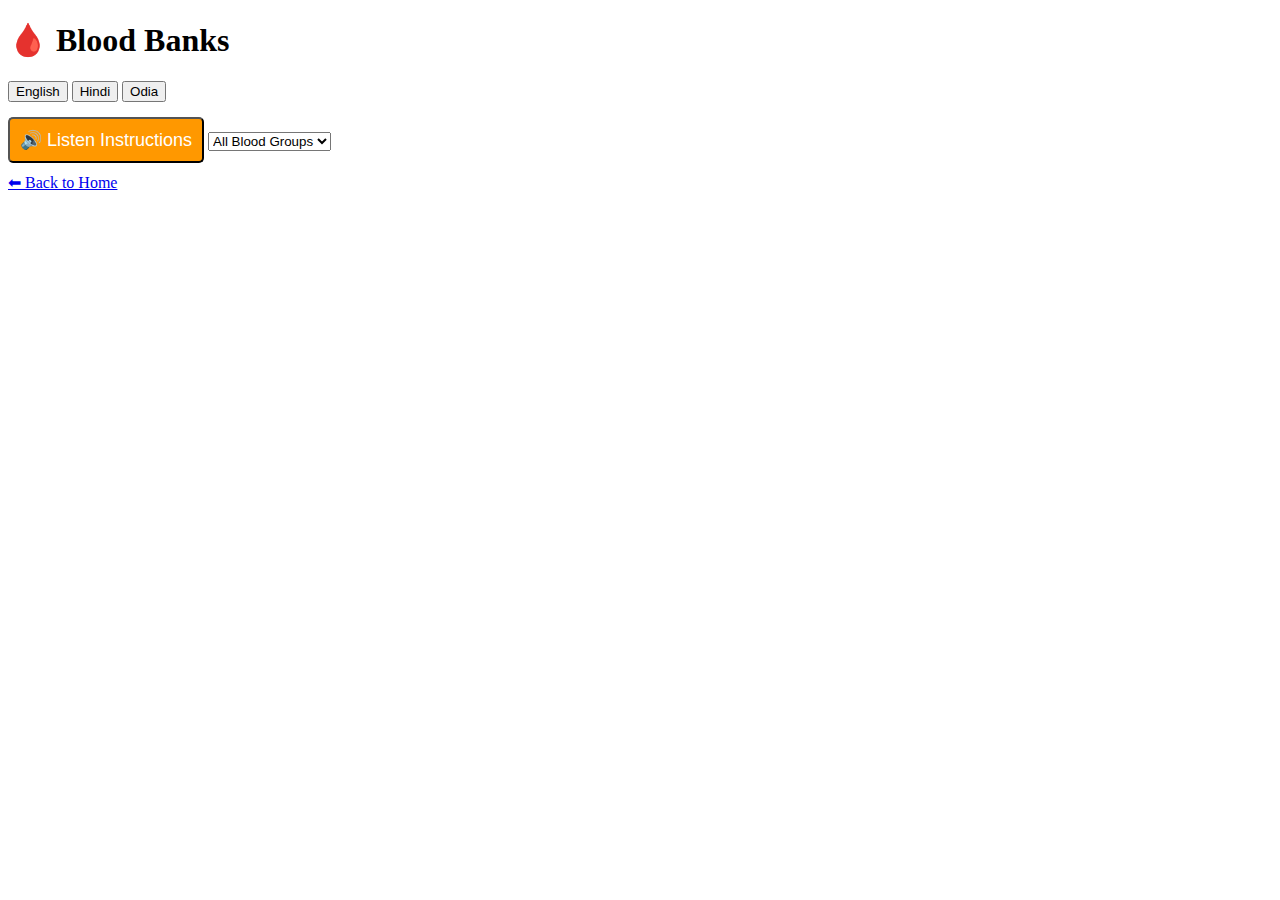
<file: blood.html>
<!DOCTYPE html>
<html>
<head>
    <link rel="manifest" href="manifest.json">
  <title>Blood Banks</title>
  <meta name="viewport" content="width=device-width, initial-scale=1.0">
  <link rel="stylesheet" href="style.css">
</head>
<body>

<div class="app">
  <h1>🩸 Blood Banks</h1>
  <!-- Language Selection -->
<div class="language-buttons" style="margin-bottom:15px;">
  <button onclick="setLanguage('en')">English</button>
  <button onclick="setLanguage('hi')">Hindi</button>
  <button onclick="setLanguage('or')">Odia</button>
</div>
  <button id="voiceBtn" 
        style="background:#ff9800;color:white;font-size:18px;padding:10px;border-radius:5px;margin-bottom:10px;">
  🔊 Listen Instructions
</button>

  <select id="groupFilter" onchange="filterBlood()">
  <option value="all">All Blood Groups</option>
  <option value="A+">A+</option>
  <option value="A-">A-</option>
  <option value="B+">B+</option>
  <option value="B-">B-</option>
  <option value="O+">O+</option>
  <option value="O-">O-</option>
  <option value="AB+">AB+</option>
  <option value="AB-">AB-</option>
</select>

  <div id="bloodList"></div>

  <a class="back" href="index.html">⬅ Back to Home</a>
</div>

<script src="script.js"></script>
<script>
if ("serviceWorker" in navigator) {
  navigator.serviceWorker.register("sw.js")
    .then(() => console.log("Service Worker Registered"))
    .catch(err => console.log("Service Worker Failed:", err));
}
</script>
</body>
</html>
</file>
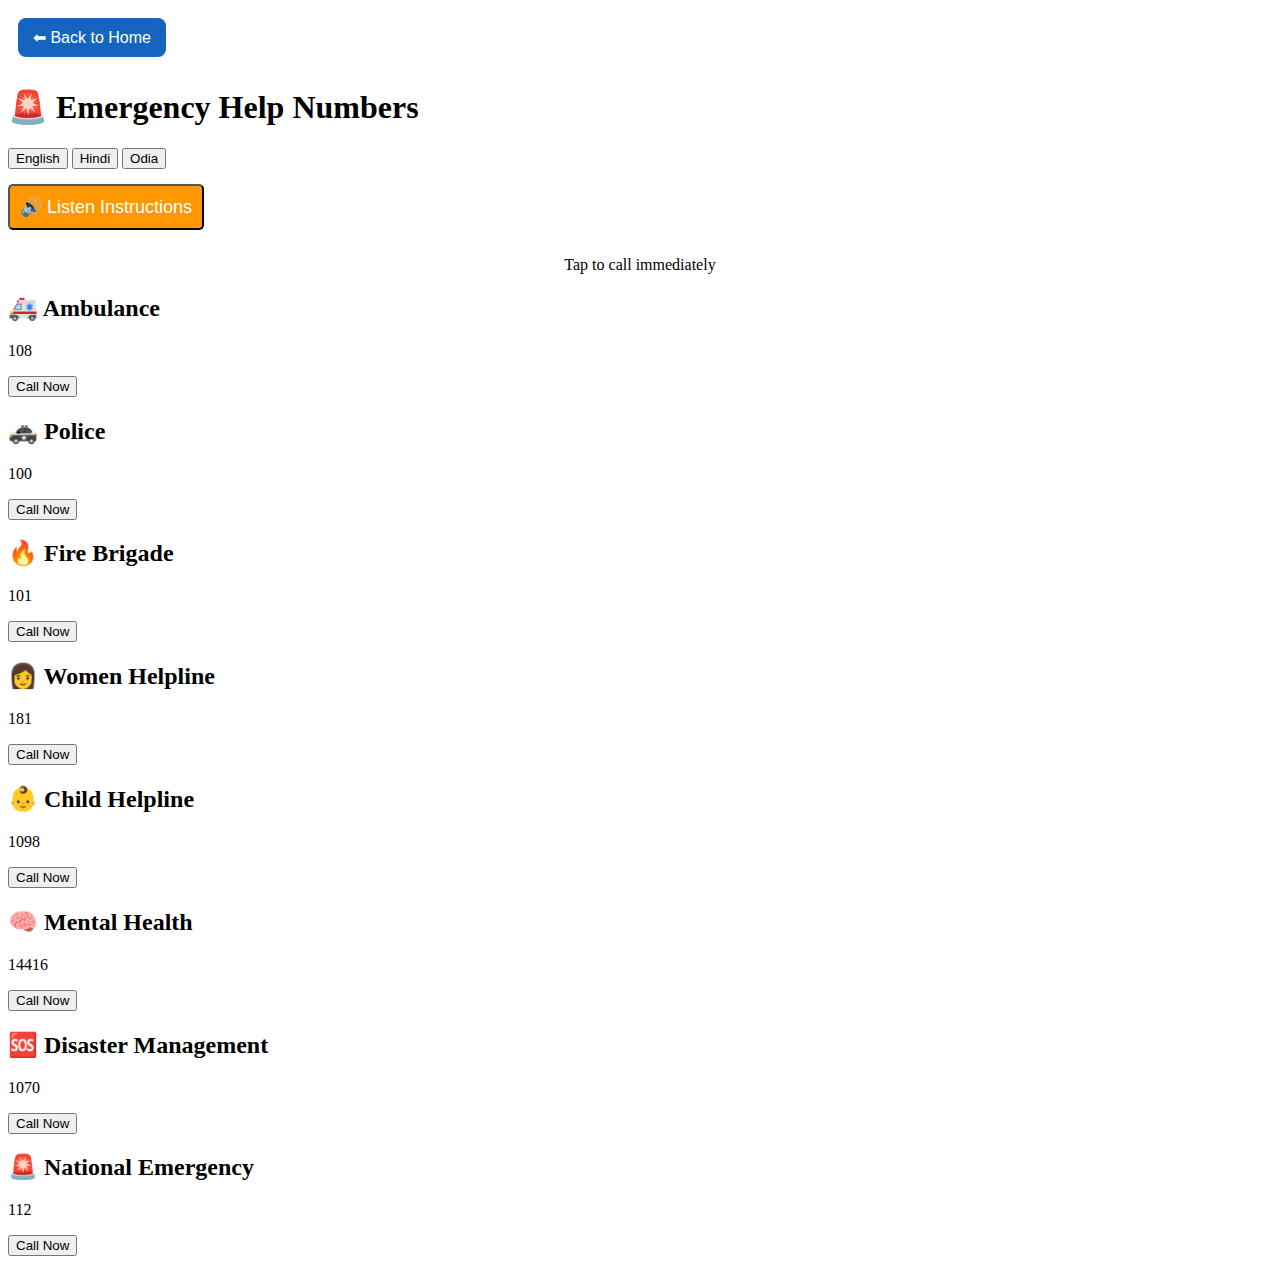
<file: emergency.html>
<!DOCTYPE html>
<html lang="en">
<head>
    <link rel="manifest" href="manifest.json">
  <meta charset="UTF-8">
  <meta name="viewport" content="width=device-width, initial-scale=1.0">
  <title>Emergency Help – Sahaya</title>
  <link rel="stylesheet" href="style.css">
</head>
<body>
    <a href="index.html" style="text-decoration:none;">
  <button style="
    margin:10px;
    padding:10px 15px;
    font-size:16px;
    background:#1565c0;
    color:white;
    border:none;
    border-radius:8px;">
    ⬅ Back to Home
  </button>
</a>

  <h1>🚨 Emergency Help Numbers</h1>
  <!-- Language Selection -->
<div class="language-buttons" style="margin-bottom:15px;">
  <button onclick="setLanguage('en')">English</button>
  <button onclick="setLanguage('hi')">Hindi</button>
  <button onclick="setLanguage('or')">Odia</button>
</div>
  <button id="voiceBtn" 
        style="background:#ff9800;color:white;font-size:18px;padding:10px;border-radius:5px;margin-bottom:10px;">
  🔊 Listen Instructions
</button>
  <p style="text-align:center;">Tap to call immediately</p>

  <div class="emergency-container">

    <div class="emergency-card red">
      <h2>🚑 Ambulance</h2>
      <p>108</p>
      <button onclick="callNumber('108')">Call Now</button>
    </div>

    <div class="emergency-card blue">
      <h2>🚓 Police</h2>
      <p>100</p>
      <button onclick="callNumber('100')">Call Now</button>
    </div>

    <div class="emergency-card orange">
      <h2>🔥 Fire Brigade</h2>
      <p>101</p>
      <button onclick="callNumber('101')">Call Now</button>
    </div>

    <div class="emergency-card purple">
      <h2>👩 Women Helpline</h2>
      <p>181</p>
      <button onclick="callNumber('181')">Call Now</button>
    </div>

    <div class="emergency-card green">
      <h2>👶 Child Helpline</h2>
      <p>1098</p>
      <button onclick="callNumber('1098')">Call Now</button>
    </div>

    <div class="emergency-card teal">
      <h2>🧠 Mental Health</h2>
      <p>14416</p>
      <button onclick="callNumber('14416')">Call Now</button>
    </div>

    <div class="emergency-card brown">
      <h2>🆘 Disaster Management</h2>
      <p>1070</p>
      <button onclick="callNumber('1070')">Call Now</button>
    </div>

    <div class="emergency-card dark">
      <h2>🚨 National Emergency</h2>
      <p>112</p>
      <button onclick="callNumber('112')">Call Now</button>
    </div>

  </div>

  <script src="script.js"></script>
  <script>
if ("serviceWorker" in navigator) {
  navigator.serviceWorker.register("sw.js")
    .then(() => console.log("Service Worker Registered"))
    .catch(err => console.log("Service Worker Failed:", err));
}
</script>
</body>
</html>
</file>
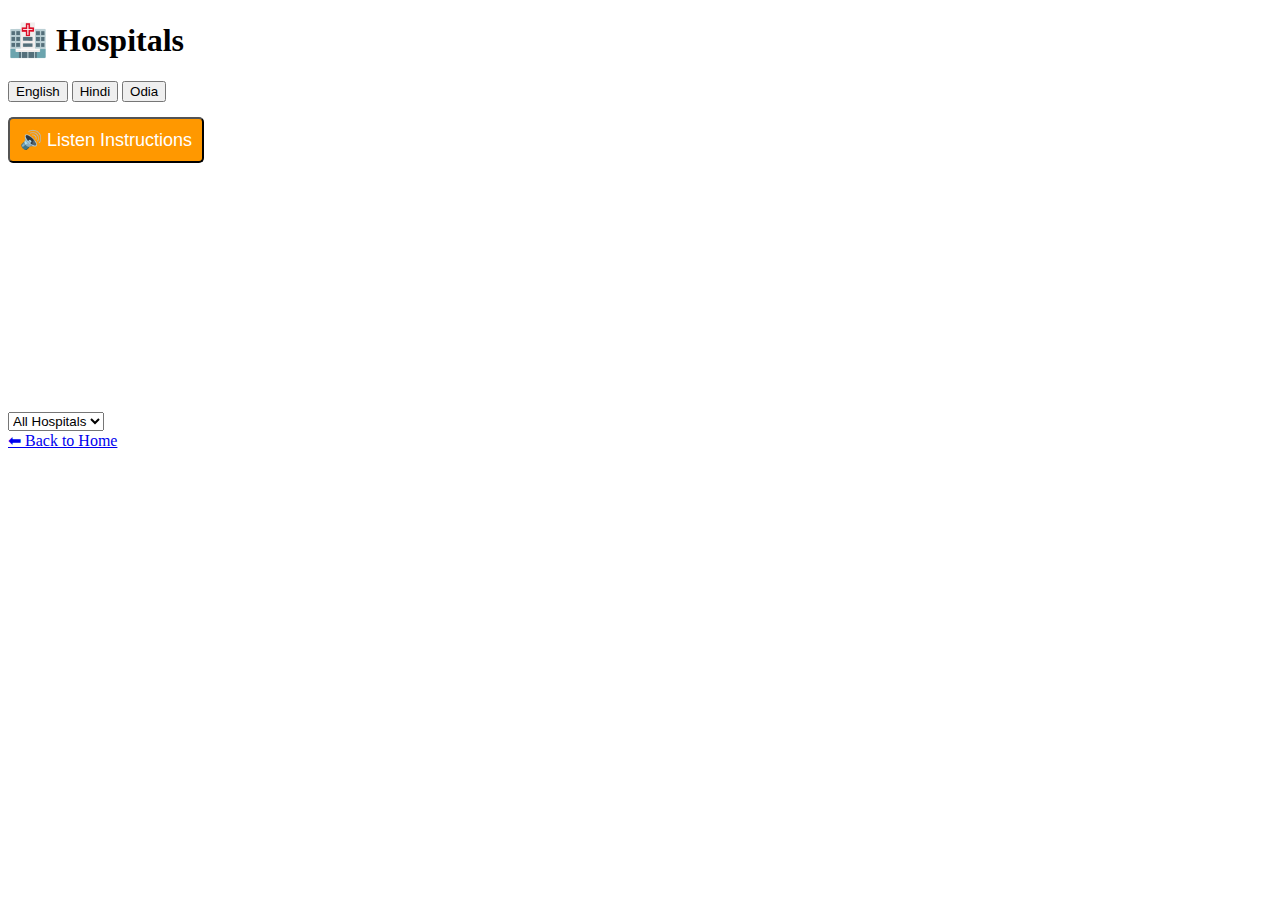
<file: hospital.html>
<!DOCTYPE html>
<html>
<head>
    <link rel="manifest" href="manifest.json">
  <title>Hospitals</title>
  <meta name="viewport" content="width=device-width, initial-scale=1.0">
  <link rel="stylesheet" href="css/style.css">
</head>
<body>

<div class="app">
  <h1>🏥 Hospitals</h1>
  <!-- Language Selection -->
<div class="language-buttons" style="margin-bottom:15px;">
  <button onclick="setLanguage('en')">English</button>
  <button onclick="setLanguage('hi')">Hindi</button>
  <button onclick="setLanguage('or')">Odia</button>
</div>
  <button id="voiceBtn" 
        style="background:#ff9800;color:white;font-size:18px;padding:10px;border-radius:5px;margin-bottom:10px;">
  🔊 Listen Instructions
</button>
  <iframe 
  src="https://www.google.com/maps?q=Brahmapur%20Hospitals&output=embed"
  width="100%" 
  height="220" 
  style="border:0; margin-bottom:15px;"
  allowfullscreen="" 
  loading="lazy">
</iframe>

  <select id="typeFilter" onchange="filterHospitals()">
    <option value="all">All Hospitals</option>
    <option value="Government">Government</option>
    <option value="Private">Private</option>
  </select>

  <div id="hospitalList"></div>

  <a class="back" href="index.html">⬅ Back to Home</a>
</div>

<script src="script.js"></script>
<script>
if ("serviceWorker" in navigator) {
  navigator.serviceWorker.register("sw.js")
    .then(() => console.log("Service Worker Registered"))
    .catch(err => console.log("Service Worker Failed:", err));
}
</script>
</body>
</html>
</file>
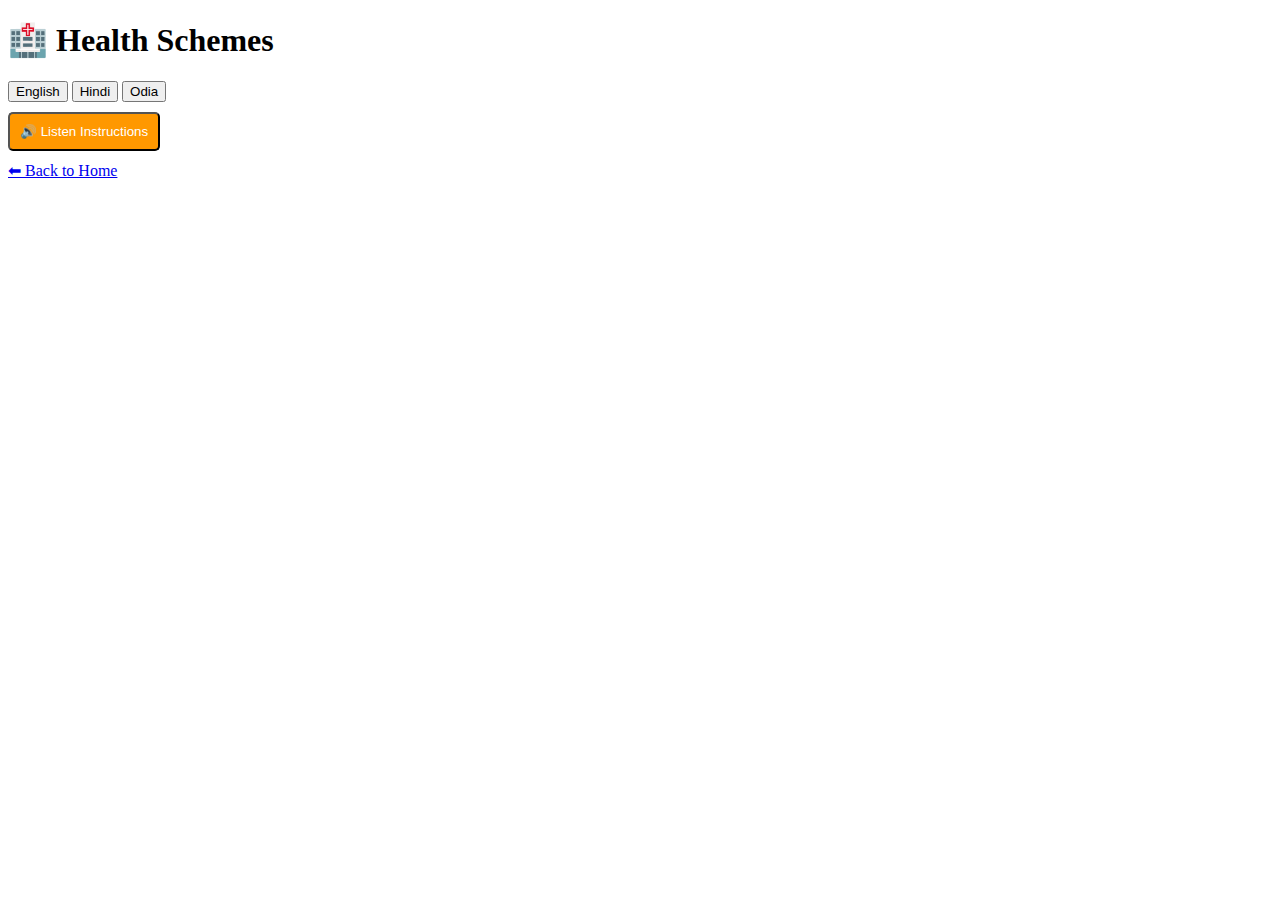
<file: schemes.html>
<!DOCTYPE html>
<html lang="en">
<head>
  <meta charset="UTF-8">
  <title>Health Schemes</title>
  <meta name="viewport" content="width=device-width, initial-scale=1.0">
  <link rel="stylesheet" href="style.css">
</head>
<body data-page="health-schemes">

<div class="app">
  <h1>🏥 Health Schemes</h1>

  <!-- Language Buttons -->
  <div class="language-buttons">
    <button onclick="setLanguage('en')">English</button>
    <button onclick="setLanguage('hi')">Hindi</button>
    <button onclick="setLanguage('or')">Odia</button>
  </div>

  <!-- Voice Instructions -->
  <button id="voiceBtn" style="background:#ff9800;color:white;padding:10px;border-radius:5px;margin:10px 0;">
    🔊 Listen Instructions
  </button>

  <div id="schemeList"></div>

  <a class="back" href="index.html">⬅ Back to Home</a>
</div>

<script src="script.js"></script>
<script>
  document.addEventListener("DOMContentLoaded", function() {
    showSchemes(healthSchemes);
  });
</script>
</body>
</html>
</file>
<file: style.css>

</file>
<file: css/style.css>

</file>
